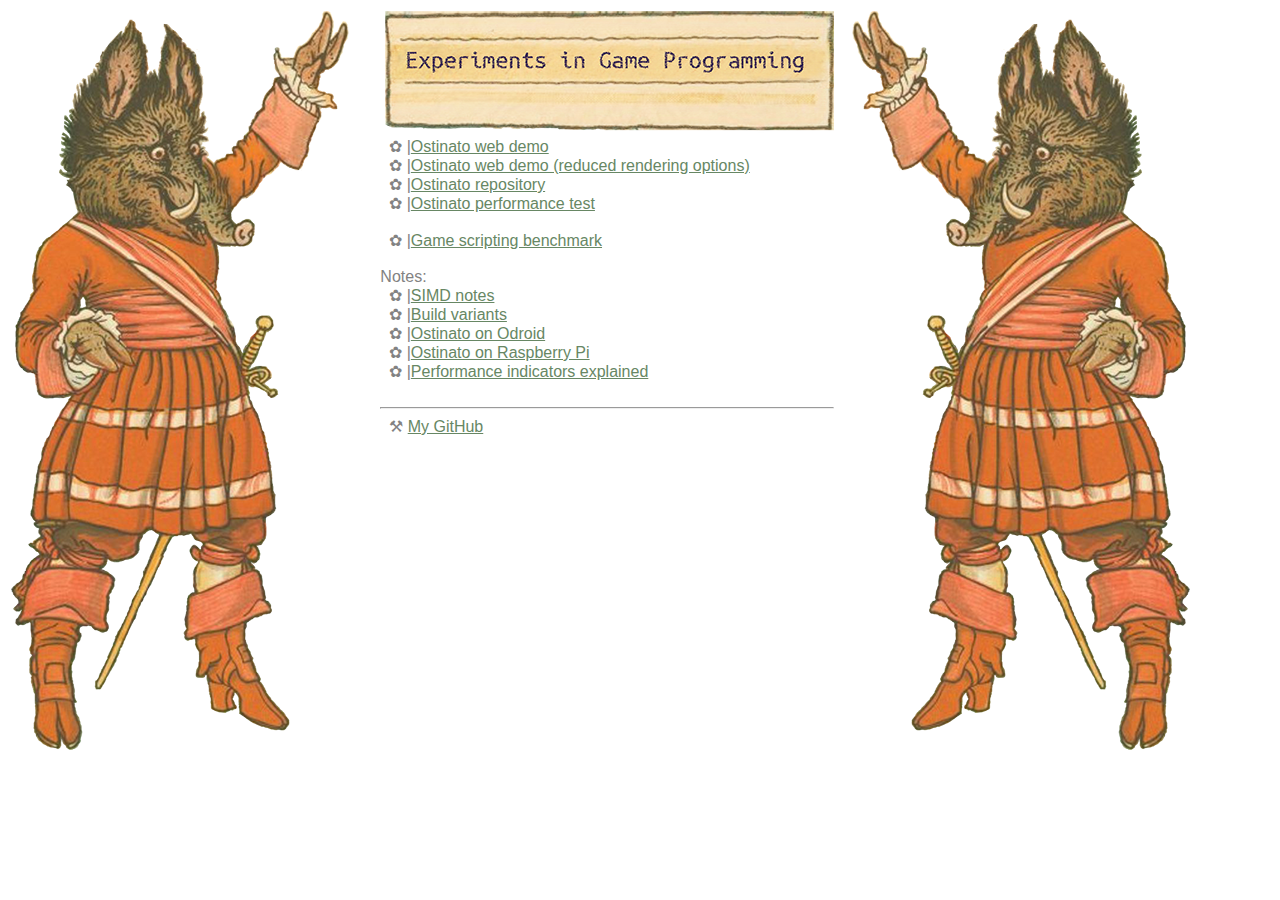
<file: index.html>
<!doctype html>
<html lang="en-us">

<head>
	<meta charset="utf-8">
	<meta http-equiv="Content-Type" content="text/html; charset=utf-8">
	<meta http-equiv="Cache-Control" content="no-cache, no-store, must-revalidate">
	<meta http-equiv="Pragma" content="no-cache">
	<meta http-equiv="Expires" content="0">
	<title>Experiments in Game Programming</title>

	<style>
	body {
		font-family:Verdana, Geneva, sans-serif; font-size:12pt;
		color:#828282; background-color: #FFFFFF;
	}

	a { color:#678764; }
	</style>
</head>



<body>
	<table><tbody>
	<tr>

	<td>
	<img src="gameprog_l.png"></img>&nbsp;&nbsp;&nbsp;
	</td>

	<td valign="top">
	&nbsp;<img src="gameprog_2.png"></img>
	<br/>
	&nbsp;&nbsp;&#x273F;&nbsp;|<a href="demo/ostinato.html">Ostinato web demo</a>
	<br/>
	&nbsp;&nbsp;&#x273F;&nbsp;|<a href="demo/ostinato.html?pseudoshd&vl">Ostinato web demo (reduced rendering options)</a>
	<br/>
	&nbsp;&nbsp;&#x273F;&nbsp;|<a href="https://github.com/glebnovodran/ostinato">Ostinato repository</a>
	<br/>
	&nbsp;&nbsp;&#x273F;&nbsp;|<a href="demo/perf_ostinato.html">Ostinato performance test</a>
	<br/>
	<br/>
	&nbsp;&nbsp;&#x273F;&nbsp;|<a href="https://github.com/glebnovodran/roam_bench">Game scripting benchmark</a>
	<br/>
	<br/>
	Notes:
	<br/>
	&nbsp;&nbsp;&#x273F;&nbsp;|<a href="notes/simd_notes.html">SIMD notes</a>
	<br/>
	&nbsp;&nbsp;&#x273F;&nbsp;|<a href="notes/build_variants.html">Build variants</a>
	<br/>
	&nbsp;&nbsp;&#x273F;&nbsp;|<a href="notes/Ostinato_x_Odroid.html">Ostinato on Odroid</a>
	<br/>
	&nbsp;&nbsp;&#x273F;&nbsp;|<a href="notes/Ostinato_x_RPi.html">Ostinato on Raspberry Pi</a>
	<br/>
	&nbsp;&nbsp;&#x273F;&nbsp;|<a href="notes/perf_explained.html">Performance indicators explained</a>
	<br/>

	<br/>
	<hr/>
	&nbsp;&nbsp;&#x2692;&nbsp;<a href="https://github.com/glebnovodran">My GitHub</a>
	</br>

	</td>

	<td>
		<img src="gameprog_r.png"></img>&nbsp;&nbsp;&nbsp;
	</td>
	</tr>
	</tbody></table>

</body>

</html>
</file>
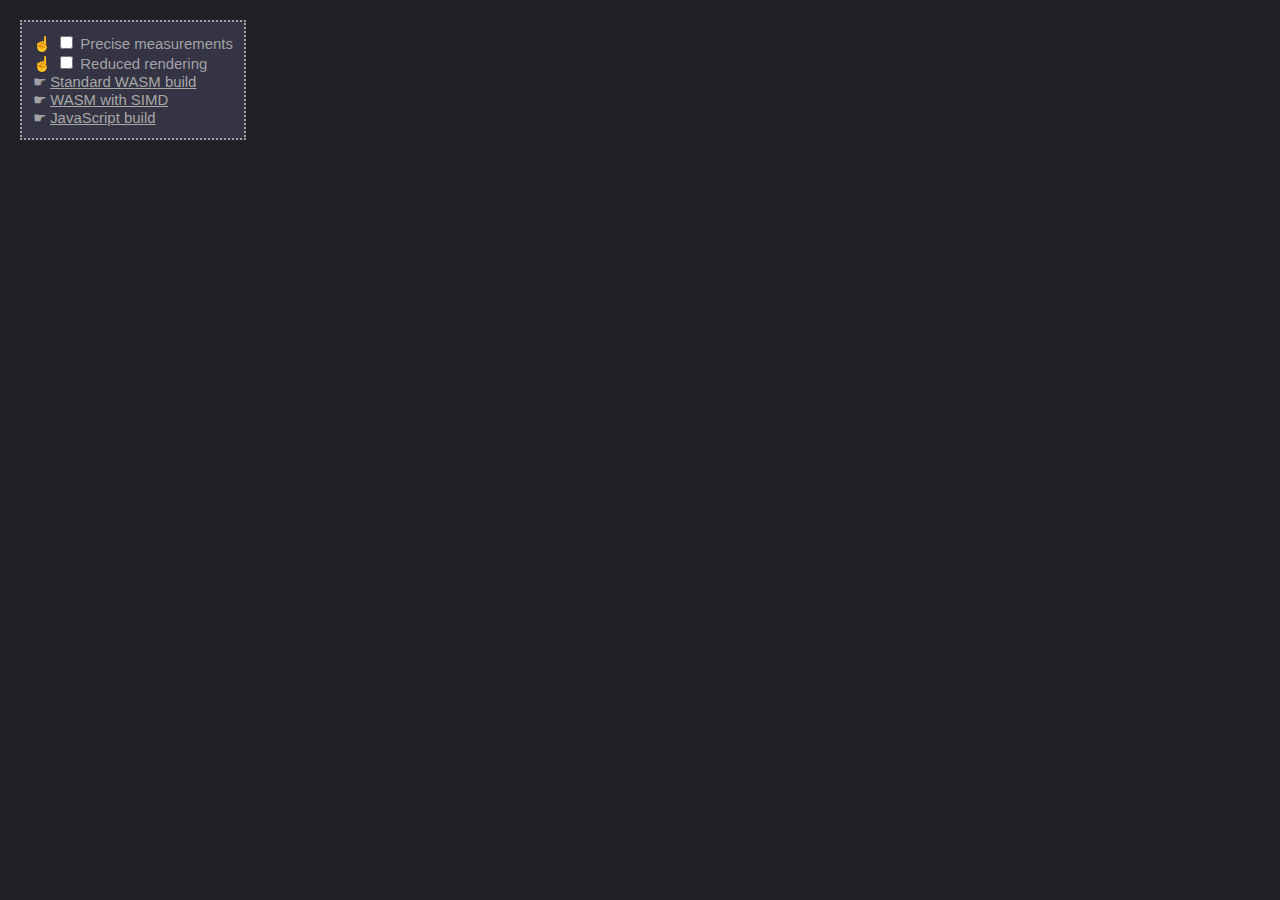
<file: demo/perf_ostinato.html>
<!doctype html>
<html lang="en-us">

<head>
	<meta charset="utf-8">
	<meta http-equiv="Content-Type" content="text/html; charset=utf-8">
	<meta http-equiv="Cache-Control" content="no-cache, no-store, must-revalidate">
	<meta http-equiv="Pragma" content="no-cache">
	<meta http-equiv="Expires" content="0">
	<link rel="shortcut icon" href="favicon.ico">
	<title>Ostinato performance test</title>

	<style>
	body {
		font-family:Verdana, Geneva, sans-serif; font-size:11.2pt; color:#A2A2A4; background-color: #202025;
		padding-top:12px; padding-left:12px; padding-right:12px; padding-bottom:12px;
	}
	table {
		background-color: #343445;
		border:2px dotted;
		padding-top:8px; padding-left:8px; padding-right:8px; padding-bottom:8px;
	}
	a { color:#A7A7A4; }
	</style>

	<script>
		function launch(appName) {
			var opts = "?";
			var ckb = document.getElementById("ckb_precise");
			if (ckb && ckb.checked) {
				opts += "wperf";
			} else {
				opts += "perf";
			}
			ckb = document.getElementById("ckb_reduced");
			if (ckb && ckb.checked) {
				opts += "&pseudoshd&vl";
			}
			var url = appName + ".html" + opts;
			window.location.href = url;
		}
	</script>
</head>

<body>
	<table><tr><td>
	&#x261D;&nbsp;<input type="checkbox" id="ckb_precise">&nbsp;Precise measurements</input>
	<br/>
	&#x261D;&nbsp;<input type="checkbox" id="ckb_reduced">&nbsp;Reduced rendering</input>
	<br/>
	&#x261B;&nbsp;<a href='javascript:launch("ostinato")'>Standard WASM build</a>
	<br/>
	&#x261B;&nbsp;<a href='javascript:launch("ostinato_simd")'>WASM with SIMD</a>
	<br/>
	&#x261B;&nbsp;<a href='javascript:launch("ostinato_js")'>JavaScript build</a>
	</td></tr></table>
</body>

</html>
</file>
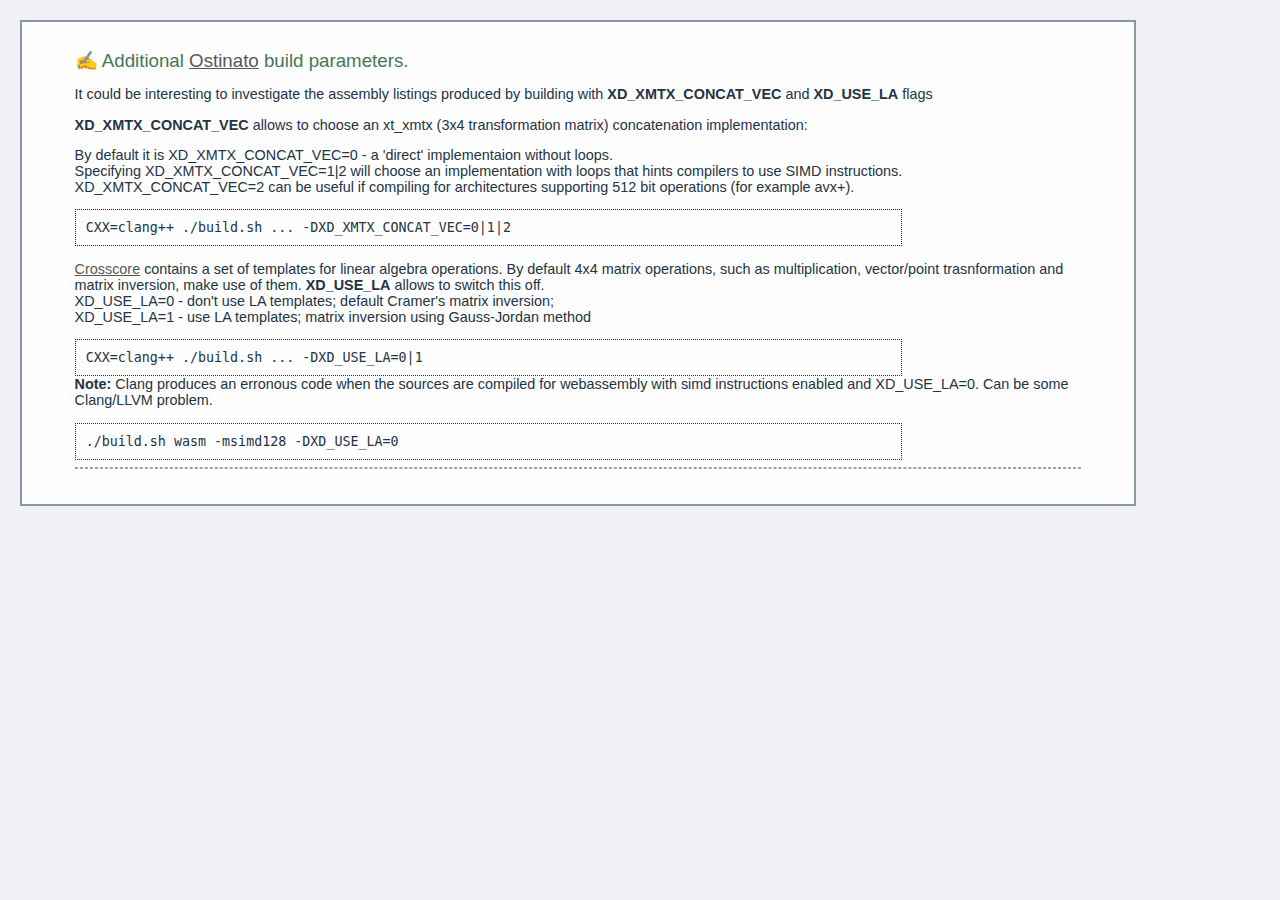
<file: notes/build_params.html>
<!doctype html>
<html lang="en-us">

<head>
	<meta charset="utf-8">
	<meta http-equiv="Content-Type" content="text/html; charset=utf-8">
	<meta http-equiv="Cache-Control" content="no-cache, no-store, must-revalidate">
	<meta http-equiv="Pragma" content="no-cache">
	<meta http-equiv="Expires" content="0">
	<link rel="shortcut icon" href="favicon.ico">
	<title>Build parameters</title>
	<link rel="stylesheet" href="notes.css" />
</head>

<body>
	<table id="main_text"><tr><td>
		<!-- text start -->
		<div class="header_text">&#x270D; Additional <a href="https://github.com/glebnovodran/ostinato">Ostinato</a> build parameters.</div>
		<p>It could be interesting to investigate the assembly listings produced by building with <b>XD_XMTX_CONCAT_VEC</b> and <b>XD_USE_LA</b> flags</p>
		<p><b>XD_XMTX_CONCAT_VEC</b> allows to choose an xt_xmtx (3x4 transformation matrix) concatenation implementation:</p>
		<p>By default it is XD_XMTX_CONCAT_VEC=0 - a 'direct' implementaion without loops.<br/>
		Specifying XD_XMTX_CONCAT_VEC=1|2 will choose an implementation with loops that hints compilers to use SIMD instructions.<br/>
		XD_XMTX_CONCAT_VEC=2 can be useful if compiling for architectures supporting 512 bit operations (for example avx+).<br/></p>

		<code>CXX=clang++ ./build.sh ... -DXD_XMTX_CONCAT_VEC=0|1|2</code>
		<p>
			<a href="https://github.com/schaban/crosscore_dev/">Crosscore</a> contains a set of templates for linear algebra operations.
			By default 4x4 matrix operations, such as multiplication, vector/point trasnformation and matrix inversion, make use of them.
			<b>XD_USE_LA</b> allows to switch this off. 
			<br/>
				XD_USE_LA=0 - don't use LA templates; default Cramer's matrix inversion;<br/>
				XD_USE_LA=1 - use LA templates; matrix inversion using Gauss-Jordan method
		</p>
		<code>CXX=clang++ ./build.sh ... -DXD_USE_LA=0|1</code>
		<b>Note:</b> 
		Clang produces an erronous code when the sources are compiled for webassembly with simd instructions enabled and XD_USE_LA=0. Can be some Clang/LLVM problem.</p>
		<code>
			./build.sh wasm -msimd128 -DXD_USE_LA=0
		</code>

		<hr/>
		<!-- text end -->
		</td></tr>
	</table>
</body>
</html>
</file>
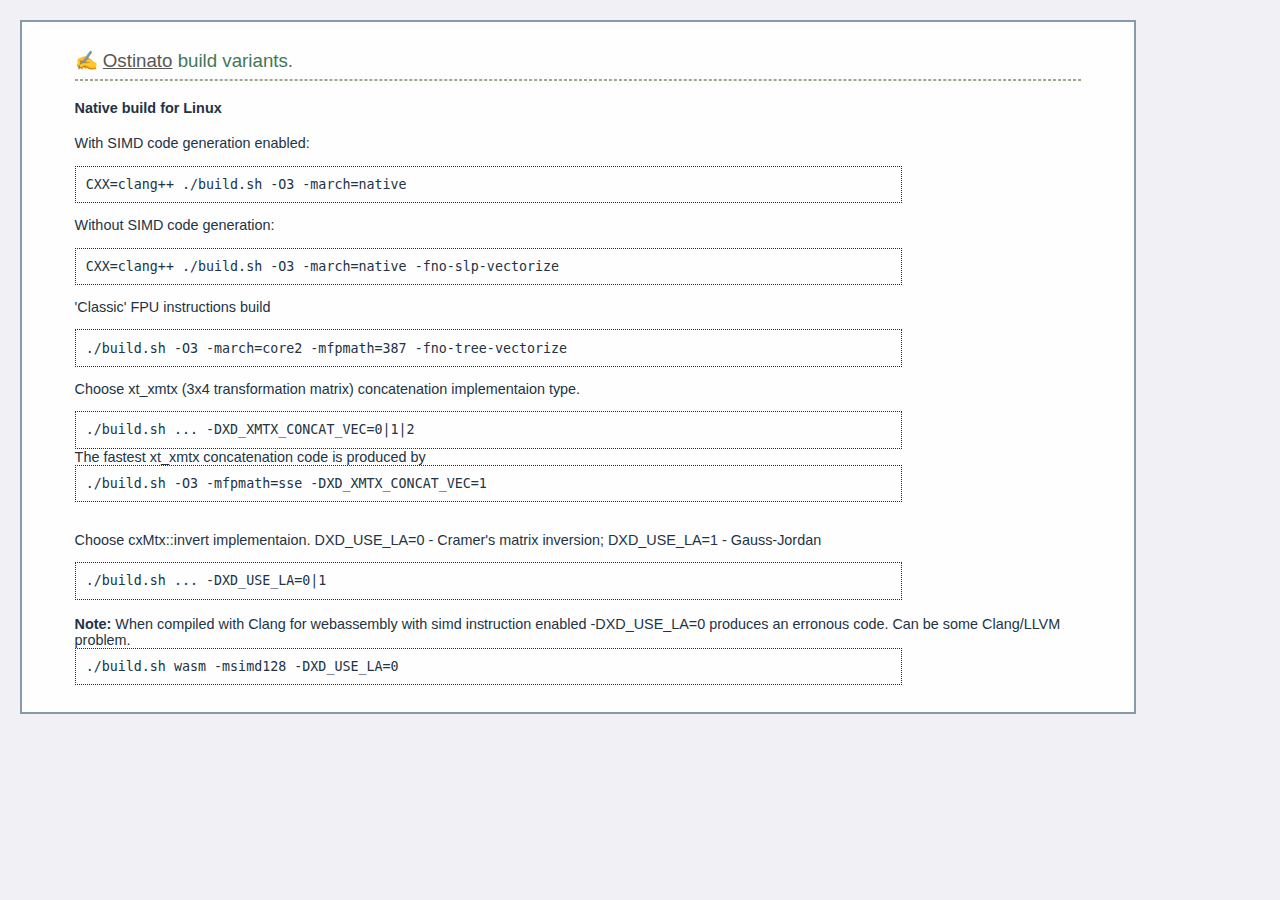
<file: notes/build_variants.html>
<!doctype html>
<html lang="en-us">

<head>
	<meta charset="utf-8">
	<meta http-equiv="Content-Type" content="text/html; charset=utf-8">
	<meta http-equiv="Cache-Control" content="no-cache, no-store, must-revalidate">
	<meta http-equiv="Pragma" content="no-cache">
	<meta http-equiv="Expires" content="0">
	<link rel="shortcut icon" href="favicon.ico">
	<title>Build variants</title>
	<link rel="stylesheet" href="notes.css" />
</head>
<body>
	<table id="main_text"><tr><td>
		<!-- text start -->
		<div class="header_text">&#x270D; <a href="https://github.com/glebnovodran/ostinato">Ostinato</a> build variants.</div>
		<hr/>
		<!-- text end -->
		<h4>Native build for Linux</h4>
		<p>With SIMD code generation enabled:</p>
		<code>
			CXX=clang++ ./build.sh -O3 -march=native
		</code>
		<p>Without SIMD code generation:</p>
		<code>
			CXX=clang++ ./build.sh -O3 -march=native -fno-slp-vectorize
		</code>
		<p>'Classic' FPU instructions build</p>
		<code>./build.sh -O3 -march=core2 -mfpmath=387 -fno-tree-vectorize</code>
		<p>Choose xt_xmtx (3x4 transformation matrix) concatenation implementaion type. </p>
		<code>./build.sh ... -DXD_XMTX_CONCAT_VEC=0|1|2</code>
		The fastest xt_xmtx concatenation code is produced by
		<code>./build.sh -O3 -mfpmath=sse -DXD_XMTX_CONCAT_VEC=1</code>
		<br/>
		<p>Choose cxMtx::invert implementaion. DXD_USE_LA=0 - Cramer's matrix inversion; DXD_USE_LA=1 - Gauss-Jordan</p>
		<code>./build.sh ... -DXD_USE_LA=0|1</code>
		<br/>
		<b>Note:</b> 
		When compiled with Clang for webassembly with simd instruction enabled -DXD_USE_LA=0 produces an erronous code. Can be some Clang/LLVM problem.
		<code>
			./build.sh wasm -msimd128 -DXD_USE_LA=0
		</code>
		</td></tr>
	</table>
</body>
</html>
</file>
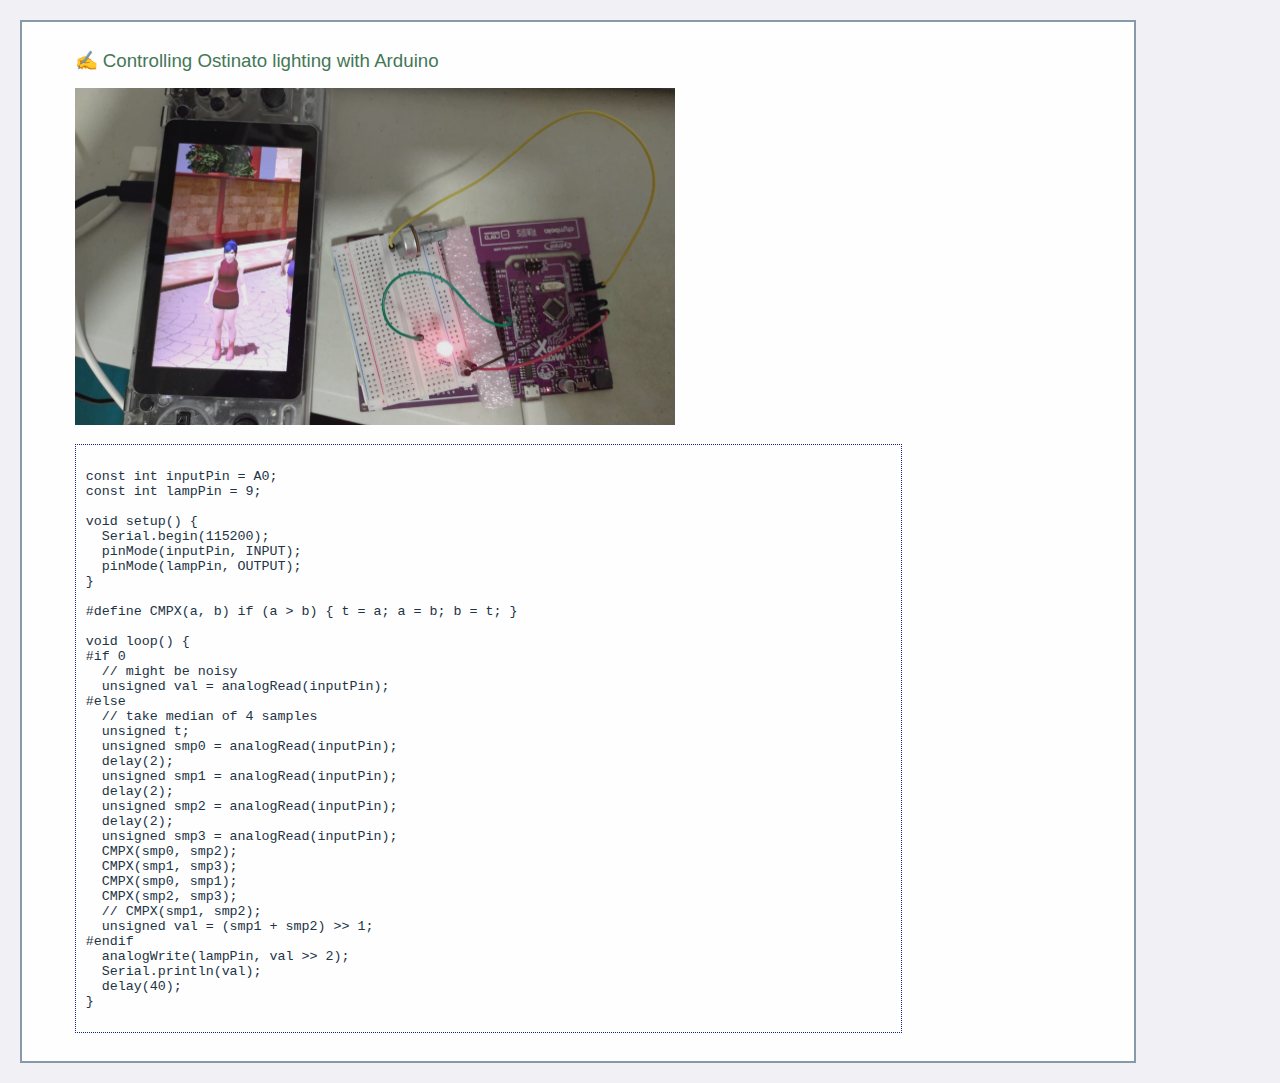
<file: notes/Ostinato_x_Arduino.html>
<!doctype html>
<html lang="en-us">

<head>
	<meta charset="utf-8">
	<meta http-equiv="Content-Type" content="text/html; charset=utf-8">
	<meta http-equiv="Cache-Control" content="no-cache, no-store, must-revalidate">
	<meta http-equiv="Pragma" content="no-cache">
	<meta http-equiv="Expires" content="0">
	<link rel="shortcut icon" href="favicon.ico">
	<title>Ostinato x Arduino</title>
	<link rel="stylesheet" href="notes.css" />
</head>

<body>
	<table id="main_text"><tr><td>
		<!-- text start -->
		<div class="header_text">&#x270D; Controlling Ostinato lighting with Arduino</div>
		<br/>
		<img src="images/arduodro.jpg" width="600"/>
		<br/>
		<br/>
		<code><pre>
const int inputPin = A0;
const int lampPin = 9;

void setup() {
  Serial.begin(115200);
  pinMode(inputPin, INPUT);
  pinMode(lampPin, OUTPUT);
}

#define CMPX(a, b) if (a > b) { t = a; a = b; b = t; }

void loop() {
#if 0
  // might be noisy
  unsigned val = analogRead(inputPin);
#else
  // take median of 4 samples
  unsigned t;
  unsigned smp0 = analogRead(inputPin);
  delay(2);
  unsigned smp1 = analogRead(inputPin);
  delay(2);
  unsigned smp2 = analogRead(inputPin);
  delay(2);
  unsigned smp3 = analogRead(inputPin);
  CMPX(smp0, smp2);
  CMPX(smp1, smp3);
  CMPX(smp0, smp1);
  CMPX(smp2, smp3);
  // CMPX(smp1, smp2);
  unsigned val = (smp1 + smp2) >> 1;
#endif
  analogWrite(lampPin, val >> 2);
  Serial.println(val);
  delay(40);
}
</pre></code>

		<!-- text end -->
		</td></tr>
	</table>
</body>
</html>
</file>
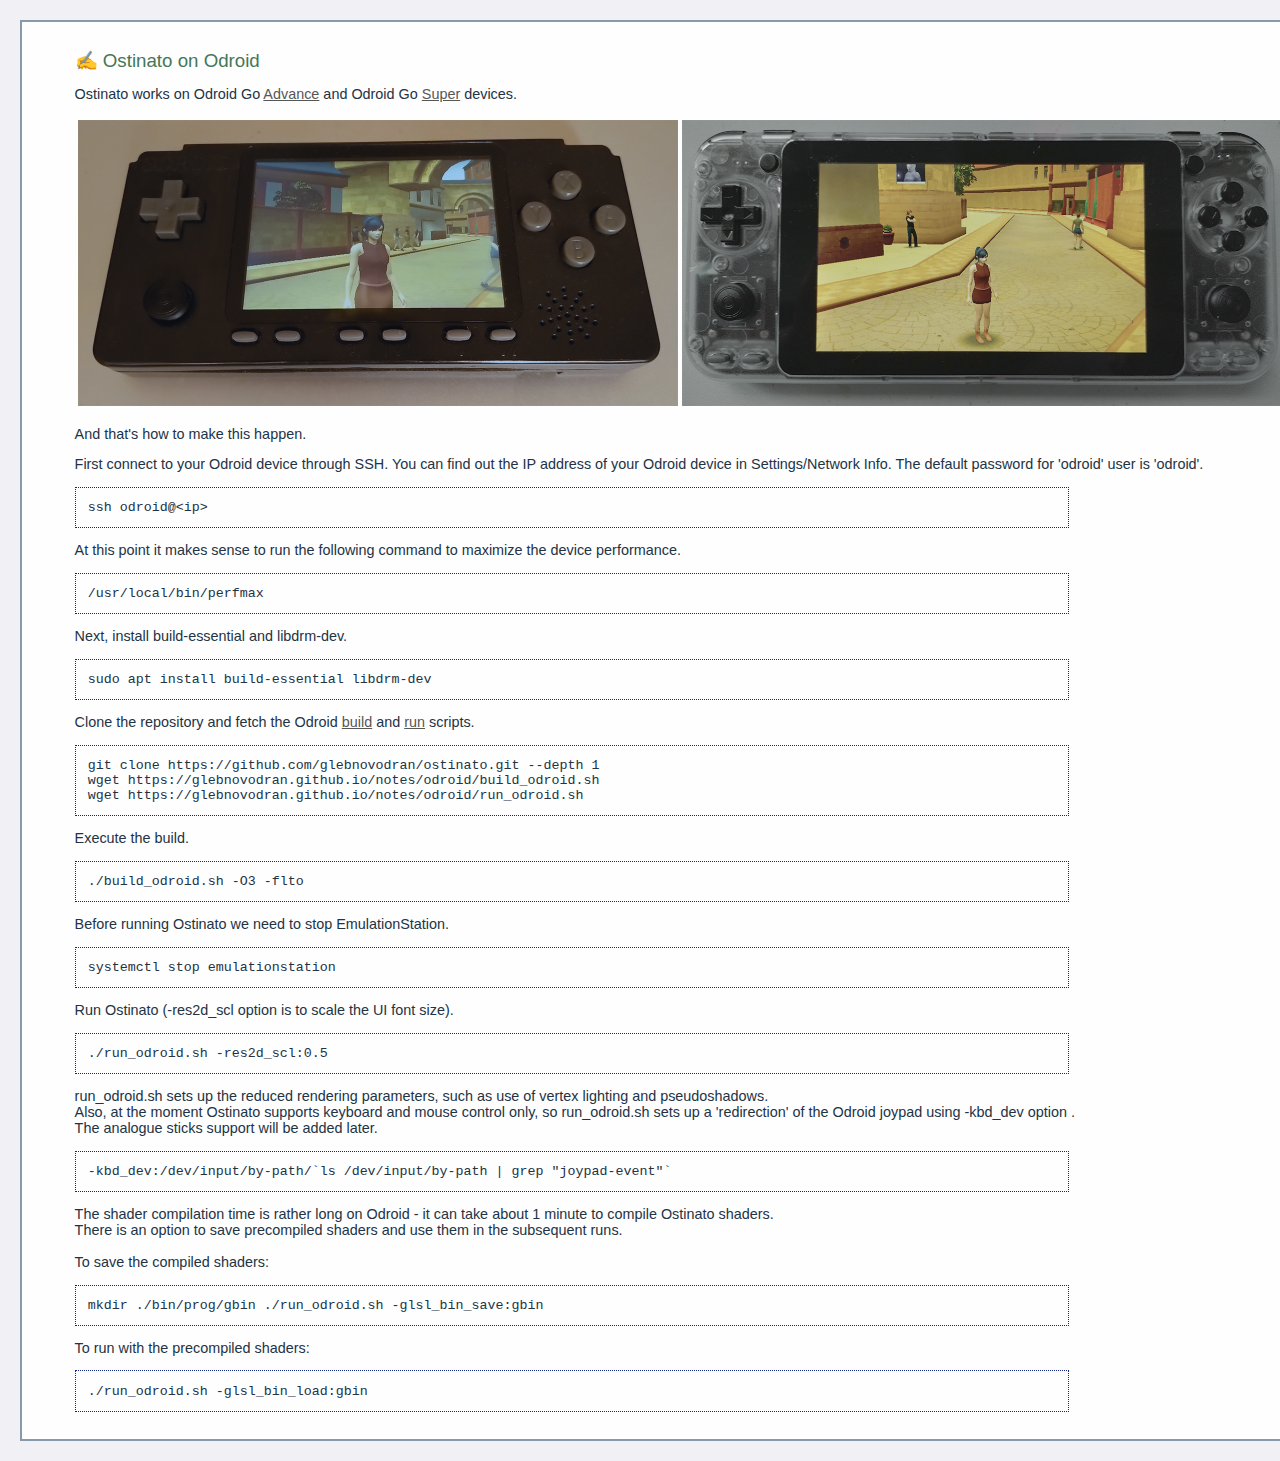
<file: notes/Ostinato_x_Odroid.html>
<!doctype html>
<html lang="en-us">

<head>
	<meta charset="utf-8">
	<meta http-equiv="Content-Type" content="text/html; charset=utf-8">
	<meta http-equiv="Cache-Control" content="no-cache, no-store, must-revalidate">
	<meta http-equiv="Pragma" content="no-cache">
	<meta http-equiv="Expires" content="0">
	<link rel="shortcut icon" href="favicon.ico">
	<title>Ostinato x Ordoid</title>
	<link rel="stylesheet" href="notes.css" />
</head>

<body>
	<table id="main_text"><tr><td>
		<!-- text start -->
		<div class="header_text">&#x270D; Ostinato on Odroid</div>
		<p>
			Ostinato works on Odroid Go <a href=" https://wiki.odroid.com/odroid_go_advance/start">Advance</a> and Odroid Go <a href="https://wiki.odroid.com/odroid_go_super/start">Super</a> devices.
		</p>
		<table>
			<tr>
				<td>
					<a href="odroid/images/OxO_04.png">
						<img src="odroid/images/OxO_04.png" width="600" height="286"/>
					</a>
				</td>
				<td>
					<a href="odroid/images/OxO_super_02.png">
						<img src="odroid/images/OxO_super_02.png" width="600" height="286"/>
					</a>
				</td>
			</tr>
		</table>
		<p>And that's how to make this happen.<br/></p>
		<p>
			First connect to your Odroid device through SSH. You can find out the IP address of your Odroid device in Settings/Network Info.
			The default password for 'odroid' user is 'odroid'.
		</p>
		<code lang="sh">ssh odroid@&lt;ip&gt;</code>
		<p>At this point it makes sense to run the following command to maximize the device performance.</p>
		<code lang="sh">/usr/local/bin/perfmax</code>
		<p>Next, install build-essential and libdrm-dev.</p>
		<code lang="sh">sudo apt install build-essential libdrm-dev</code>
		<p>Clone the repository and fetch the Odroid <a href="odroid/build_odroid.sh">build</a> and <a href="odroid/run_odroid.sh">run</a> scripts.</p>
		<code lang="sh">
			git clone https://github.com/glebnovodran/ostinato.git --depth 1<br/>
			wget https://glebnovodran.github.io/notes/odroid/build_odroid.sh<br/>
			wget https://glebnovodran.github.io/notes/odroid/run_odroid.sh<br/>
		</code>
		<p>Execute the build.</p>
		<code lang="sh">./build_odroid.sh -O3 -flto</code>
		<p>Before running Ostinato we need to stop EmulationStation.</p>
		<code lang="sh">systemctl stop emulationstation</code>
		<p>Run Ostinato (-res2d_scl option is to scale the UI font size).</p>
		<code lang="sh">
		./run_odroid.sh -res2d_scl:0.5
		</code>
		<p>
			run_odroid.sh sets up the reduced rendering parameters, such as use of vertex lighting and pseudoshadows.<br/>
			Also, at the moment Ostinato supports keyboard and mouse control only, so run_odroid.sh sets up a 'redirection' of the Odroid joypad using -kbd_dev option . <br/>
			The analogue sticks support will be added later.
		</p>
		<code lang="sh">
		-kbd_dev:/dev/input/by-path/`ls /dev/input/by-path | grep "joypad-event"`
		</code>
		<p>
			The shader compilation time is rather long on Odroid - it can take about 1 minute to compile Ostinato shaders.<br/>
			There is an option to save precompiled shaders and use them in the subsequent runs.<br/><br/>
			To save the compiled shaders:
		</p>
		<code lang="sh">
			mkdir ./bin/prog/gbin
			./run_odroid.sh -glsl_bin_save:gbin
		</code>
		<p>
			To run with the precompiled shaders:
		</p>
		<code lang="sh">
			./run_odroid.sh -glsl_bin_load:gbin
		</code>
		<!-- text end -->
	</td></tr>
</table>
</body>
</html>
</file>
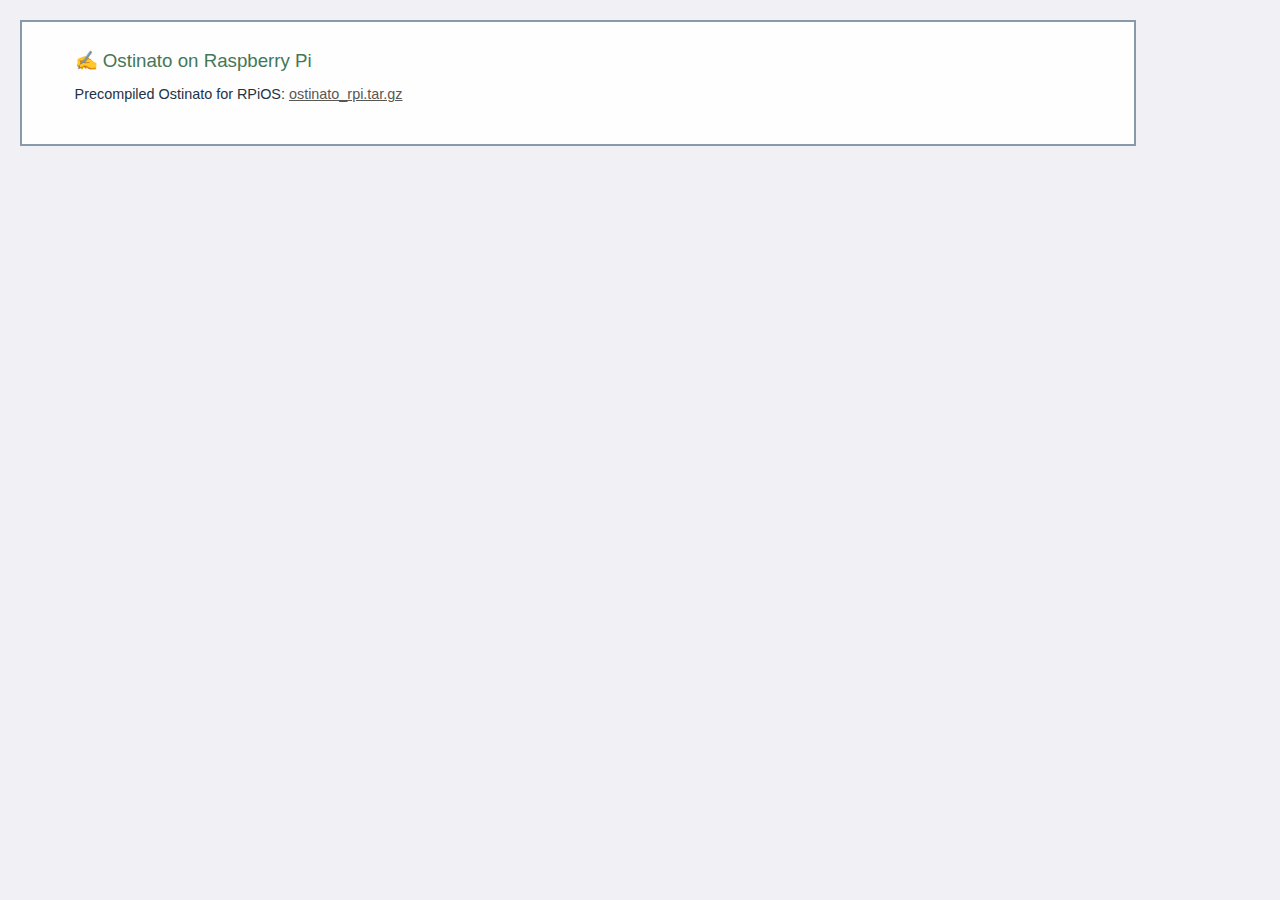
<file: notes/Ostinato_x_RPi.html>
<!doctype html>
<html lang="en-us">

<head>
	<meta charset="utf-8">
	<meta http-equiv="Content-Type" content="text/html; charset=utf-8">
	<meta http-equiv="Cache-Control" content="no-cache, no-store, must-revalidate">
	<meta http-equiv="Pragma" content="no-cache">
	<meta http-equiv="Expires" content="0">
	<link rel="shortcut icon" href="favicon.ico">
	<title>Ostinato x RPi</title>
	<link rel="stylesheet" href="notes.css" />
</head>

<body>
	<table id="main_text"><tr><td>
		<!-- text start -->
		<div class="header_text">&#x270D; Ostinato on Raspberry Pi</div>
		<p>
			Precompiled Ostinato for RPiOS: <a href="../release/ostinato_rpi.tar.gz">ostinato_rpi.tar.gz</a>
		</p>
		<!-- text end -->
		</td></tr>
	</table>
</body>
</html>
</file>
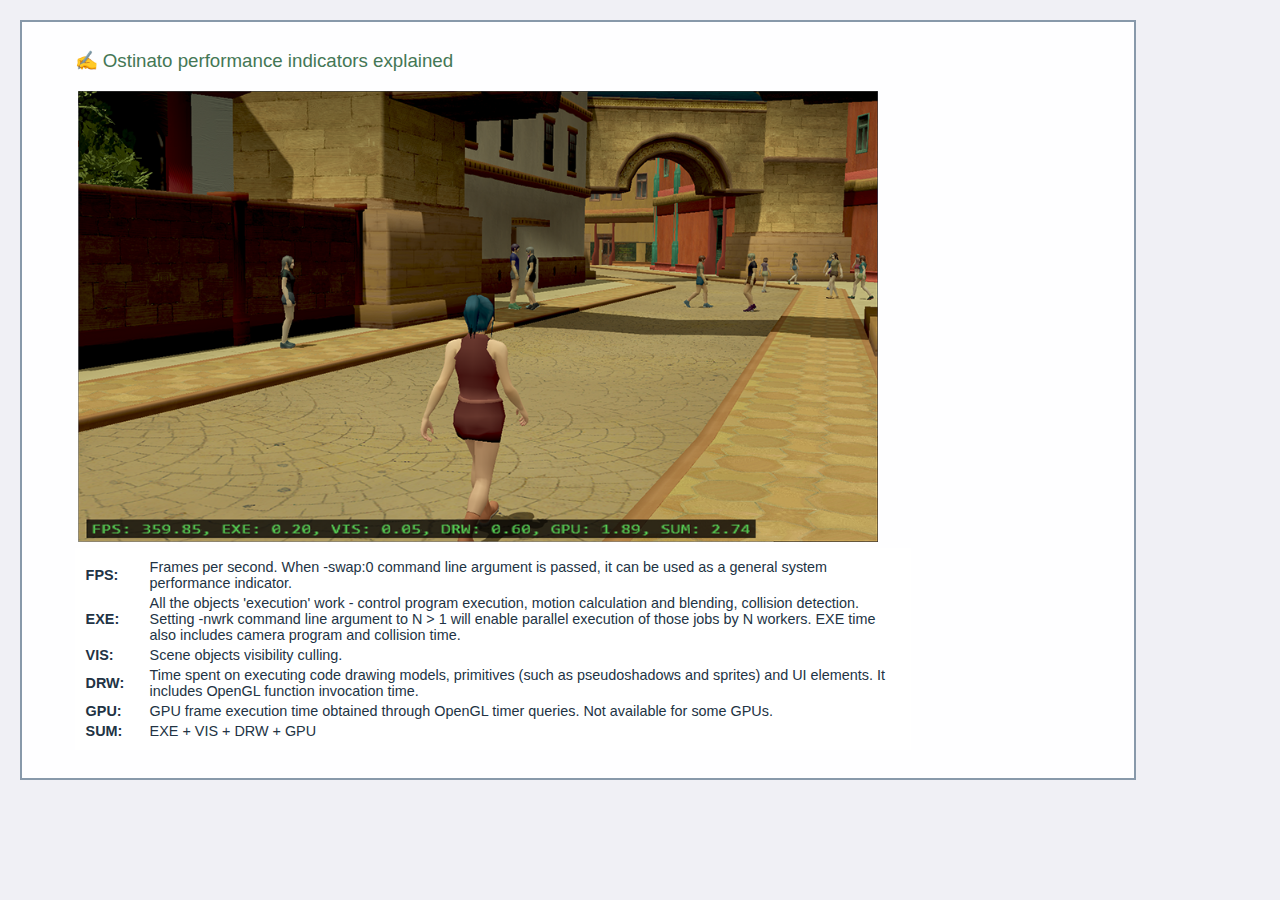
<file: notes/perf_explained.html>
<!doctype html>
<html lang="en-us">

<head>
	<meta charset="utf-8">
	<meta http-equiv="Content-Type" content="text/html; charset=utf-8">
	<meta http-equiv="Cache-Control" content="no-cache, no-store, must-revalidate">
	<meta http-equiv="Pragma" content="no-cache">
	<meta http-equiv="Expires" content="0">
	<link rel="shortcut icon" href="favicon.ico">
	<title>Ostinato performance indicators explained</title>
	<link rel="stylesheet" href="notes.css" />
	<style>
		#indicators {
			table-layout: fixed;
			background-color: #ffffff;
			padding-top:8px; padding-left:8px; padding-right:8px; padding-bottom:8px;
		}
		td.abbr {
			font-weight: bold;
		}
		td:nth-child(1) {
			width: 60px;
		}
		td:nth-child(2) {
			width: 750px;
		}
	</style>
</head>

<body>
	<table id="main_text"><tr><td>
		<!-- text start -->
		<div class="header_text">&#x270D; Ostinato performance indicators explained</div><br/>
		<table>
			<tr>
				<td>
					<a href="images/ostinato_perf_pic3.png">
						<img src="images/ostinato_perf_pic3.png" width="800" height="451"/>
					</a>
				</td>

			</tr>
		</table>
		<table id="indicators">
			<tr>
				<td class="abbr">FPS:</td>
				<td>Frames per second. When -swap:0 command line argument is passed, it can be used as a general system performance indicator.</td>
			</tr>
			<tr>
				<td class="abbr">EXE:</td>
				<td>All the objects 'execution' work - control program execution, motion calculation and blending, collision detection.<br/>
					Setting -nwrk command line argument to N > 1 will enable parallel execution of those jobs by N workers.
					EXE time also includes camera program and collision time.
				</td>
			</tr>
			<tr>
				<td class="abbr">VIS:</td>
				<td>Scene objects visibility culling.</td>
			</tr>
			<tr>
				<td class="abbr">DRW:</td>
				<td>Time spent on executing code drawing models, primitives (such as pseudoshadows and sprites) and UI elements. It includes OpenGL function invocation time.</td>
			</tr>
			<tr>
				<td class="abbr">GPU:</td>
				<td>GPU frame execution time obtained through OpenGL timer queries. Not available for some GPUs.</td>
			</tr>
			<tr>
				<td class="abbr">SUM:</td>
				<td>EXE + VIS + DRW + GPU</td>
			</tr>
		</table>
		<!-- text end -->
		</td></tr>
	</table>
</body>
</html>
</file>
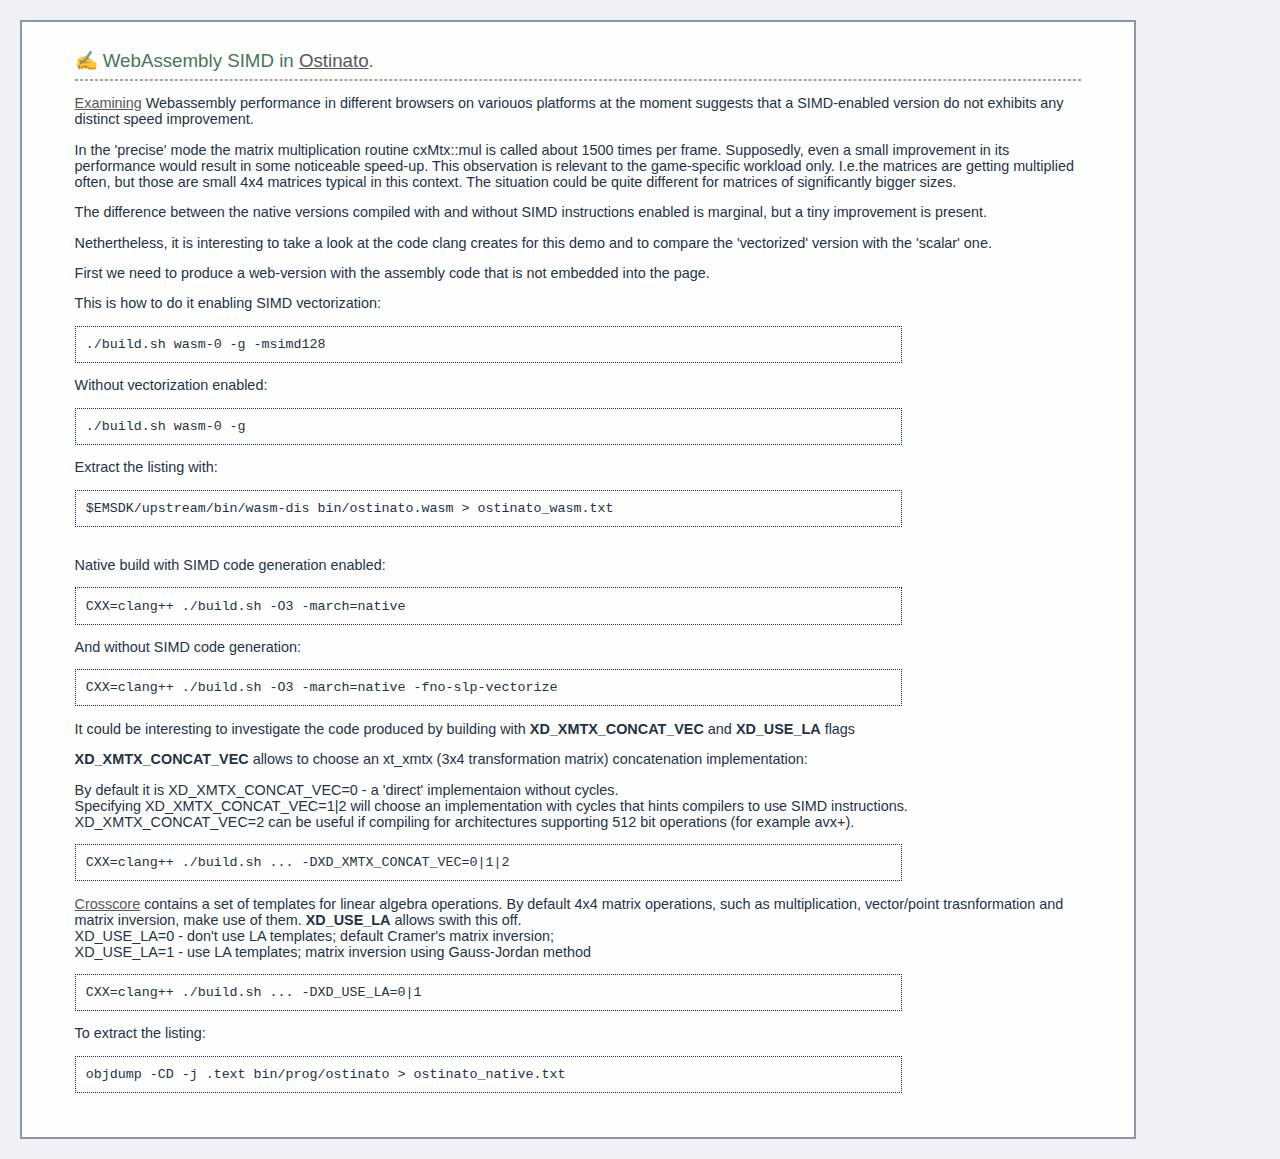
<file: notes/simd_notes.html>
<!doctype html>
<html lang="en-us">

<head>
	<meta charset="utf-8">
	<meta http-equiv="Content-Type" content="text/html; charset=utf-8">
	<meta http-equiv="Cache-Control" content="no-cache, no-store, must-revalidate">
	<meta http-equiv="Pragma" content="no-cache">
	<meta http-equiv="Expires" content="0">
	<link rel="shortcut icon" href="favicon.ico">
	<title>SIMD notes</title>
	<link rel="stylesheet" href="notes.css" />
</head>

<body>
	<table id="main_text"><tr><td>
		<!-- text start -->
		<div class="header_text">&#x270D; WebAssembly SIMD in <a href="https://github.com/glebnovodran/ostinato">Ostinato</a>.</div>
		<hr/>
		<p>
			<a href="perf_ostinato.html">Examining</a> Webassembly performance in different browsers on variouos platforms at the moment suggests that a SIMD-enabled version do not exhibits any distinct speed improvement.
		</p>
		<p>
			In the 'precise' mode the matrix multiplication routine cxMtx::mul is called about 1500 times per frame.
			Supposedly, even a small improvement in its performance would result in some noticeable speed-up.
			This observation is relevant to the game-specific workload only. I.e.the matrices are getting multiplied often, but those are small 4x4 matrices typical in this context.
			The situation could be quite different for matrices of significantly bigger sizes.
		</p>
		<p>The difference between the native versions compiled with and without SIMD instructions enabled is marginal, but a tiny improvement is present.</p>
		<p>Nethertheless, it is interesting to take a look at the code clang creates for this demo and to compare the 'vectorized' version with the 'scalar' one.</p>

		<p>First we need to produce a web-version with the assembly code that is not embedded into the page.</p>
		<p>This is how to do it enabling SIMD vectorization:</p>
		<code>
			./build.sh wasm-0 -g -msimd128
		</code>
		<p>Without vectorization enabled:</p>
		<code>
			./build.sh wasm-0 -g
		</code>
		<p>Extract the listing with:</p>
		<code>
			$EMSDK/upstream/bin/wasm-dis bin/ostinato.wasm > ostinato_wasm.txt
		</code>
		<br/>
		<p>Native build with SIMD code generation enabled:</p>
		<code>
			CXX=clang++ ./build.sh -O3 -march=native
		</code>
		<p>And without SIMD code generation:</p>
		<code>
			CXX=clang++ ./build.sh -O3 -march=native -fno-slp-vectorize
		</code>
		<p>It could be interesting to investigate the code produced by building with <b>XD_XMTX_CONCAT_VEC</b> and <b>XD_USE_LA</b> flags</p>
		<p><b>XD_XMTX_CONCAT_VEC</b> allows to choose an xt_xmtx (3x4 transformation matrix) concatenation implementation:</p>
		<p>By default it is XD_XMTX_CONCAT_VEC=0 - a 'direct' implementaion without cycles.<br/>
		Specifying XD_XMTX_CONCAT_VEC=1|2 will choose an implementation with cycles that hints compilers to use SIMD instructions.<br/>
		XD_XMTX_CONCAT_VEC=2 can be useful if compiling for architectures supporting 512 bit operations (for example avx+).<br/></p>

		<code>CXX=clang++ ./build.sh ... -DXD_XMTX_CONCAT_VEC=0|1|2</code>
		<p>
			<a href="https://github.com/schaban/crosscore_dev/">Crosscore</a> contains a set of templates for linear algebra operations.
			By default 4x4 matrix operations, such as multiplication, vector/point trasnformation and matrix inversion, make use of them.
			<b>XD_USE_LA</b> allows swith this off. 
			<br/>
				XD_USE_LA=0 - don't use LA templates; default Cramer's matrix inversion;<br/>
				XD_USE_LA=1 - use LA templates; matrix inversion using Gauss-Jordan method
		</p>
		<code>CXX=clang++ ./build.sh ... -DXD_USE_LA=0|1</code>

		<p>To extract the listing:</p>
		<code>
			objdump -CD -j .text bin/prog/ostinato > ostinato_native.txt
		</code>
		<!-- text end -->
		<br/>
	</td></tr></table>
</body>

</html>
</file>
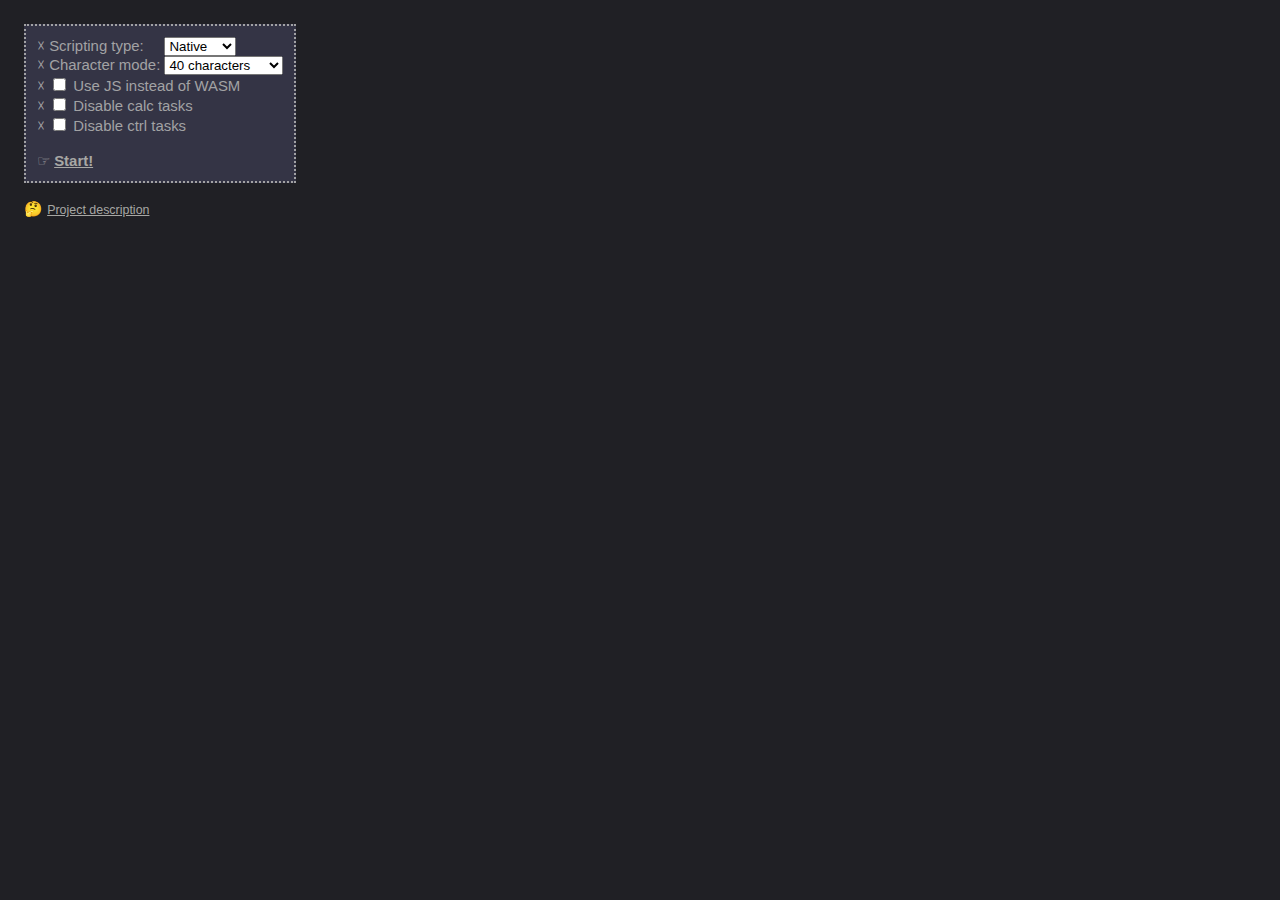
<file: roam/rb_web.html>
<!doctype html>
<html lang="en-us">

<head>
	<meta charset="utf-8">
	<meta http-equiv="Content-Type" content="text/html; charset=utf-8">
	<meta http-equiv="Cache-Control" content="no-cache, no-store, must-revalidate">
	<meta http-equiv="Pragma" content="no-cache">
	<meta http-equiv="Expires" content="0">
	<link rel="shortcut icon" href="favicon.ico">
	<title>Character Scripting Behchmark</title>

	<style>
	body {
		font-family:Verdana, Geneva, sans-serif; font-size:11.2pt; color:#A2A2A4; background-color: #202025;
		padding-top:16px; padding-left:16px; padding-right:12px; padding-bottom:12px;
	}
	#ctrl_panel {
		background-color: #343445;
		border: 2px dotted;
		padding-top:8px; padding-left:8px; padding-right:8px; padding-bottom:8px;
		left: 70px; top: 60px;
	}
	a { color:#A7A7A4; }
	</style>

	<script>
		function launch() {
			var opts = "?";
			var kind = "native";
			var kindSel = document.getElementById("progkind");
			if (kindSel) {
				kind = kindSel.value;
			}
			opts += kind;
			var mode="mode=1";
			var modeSel = document.getElementById("mode");
			if (modeSel) {
				mode = modeSel.value;
			}
			opts += "&" + mode;

			var ckbMoodOff = document.getElementById("ckb_mood_off");
			if (ckbMoodOff && ckbMoodOff.checked) {
				opts += "&nomood";
			}
			var ckbCtrlOff = document.getElementById("ckb_ctrl_off");
			if (ckbCtrlOff && ckbCtrlOff.checked) {
				opts += "&noctrl";
			}

			var page="roam_bench";
			var ckbJS = document.getElementById("ckb_js");
			if (ckbJS && ckbJS.checked) {
				page += "_js";
			}
			var url = page + ".html" + opts;
			//alert(url);
			window.location.href = url;
		}
	</script>
</head>

<body>
<table id="ctrl_panel"><tr><td>
&#x2613;&nbsp;Scripting type:&nbsp;&nbsp;&nbsp;&nbsp;
	<select id="progkind">
		<option value="native">Native</option>
		<option value="lua">Lua</option>
		<option value="wrench">Wrench</option>
		<option value="qjs">QuickJS</option>
		<option value="pint">Pint</option>
	</select>
<br>
&#x2613;&nbsp;Character mode:
	<select id="mode">
		<option value="mode=1">40 characters</option>
		<option value="mode=0">20 charactes</option>
		<option value="mode=-2">2 charactes</option>
		<option value="mode=-1">Single character</option>
	</select>
<br>
&#x2613;&nbsp;<input type="checkbox" id="ckb_js">&nbsp;Use JS instead of WASM</input>
<br>
&#x2613;&nbsp;<input type="checkbox" id="ckb_mood_off">&nbsp;Disable calc tasks</input>
<br>
&#x2613;&nbsp;<input type="checkbox" id="ckb_ctrl_off">&nbsp;Disable ctrl tasks</input>
<br><br>
&#x261E;&nbsp;<a href='javascript:launch()'><b>Start!</b></a>
</td></tr></table>
<br>
&#x1F914;&nbsp;<small><a href="https://github.com/glebnovodran/roam_bench/blob/main/README.md">Project description</a></small>
<br>
</body>
</html>
</file>
<file: notes/notes.css>
body {
	font-family: Verdana, Geneva, sans-serif;
	font-size: 90%;
	color: #223344;
	background-color: #F0F0F5;
	padding-top:12px; padding-left:12px; padding-right:12px; padding-bottom:12px;
}
#main_text {
	width: 90%;
	background-color: #FEFEFF;
	border: 2px solid;
	border-color: #8899AA;
	padding-top:2%; padding-left:4%; padding-right:4%; padding-bottom:2%;
}
.header_text {
	color: #447755;
	font-size: 130%;
}
hr {
	color: #99AA88;
	border: 1px dashed;
}
code {
	border: 1px dotted;
	border-color: #112288;
	width: 80%;
	padding-top:1%; padding-left:1%; padding-right:1%; padding-bottom:1%;
	font-family: monospace;
	font-size: 10pt;
	display: block;
}
a { color:#575754; }
</file>
